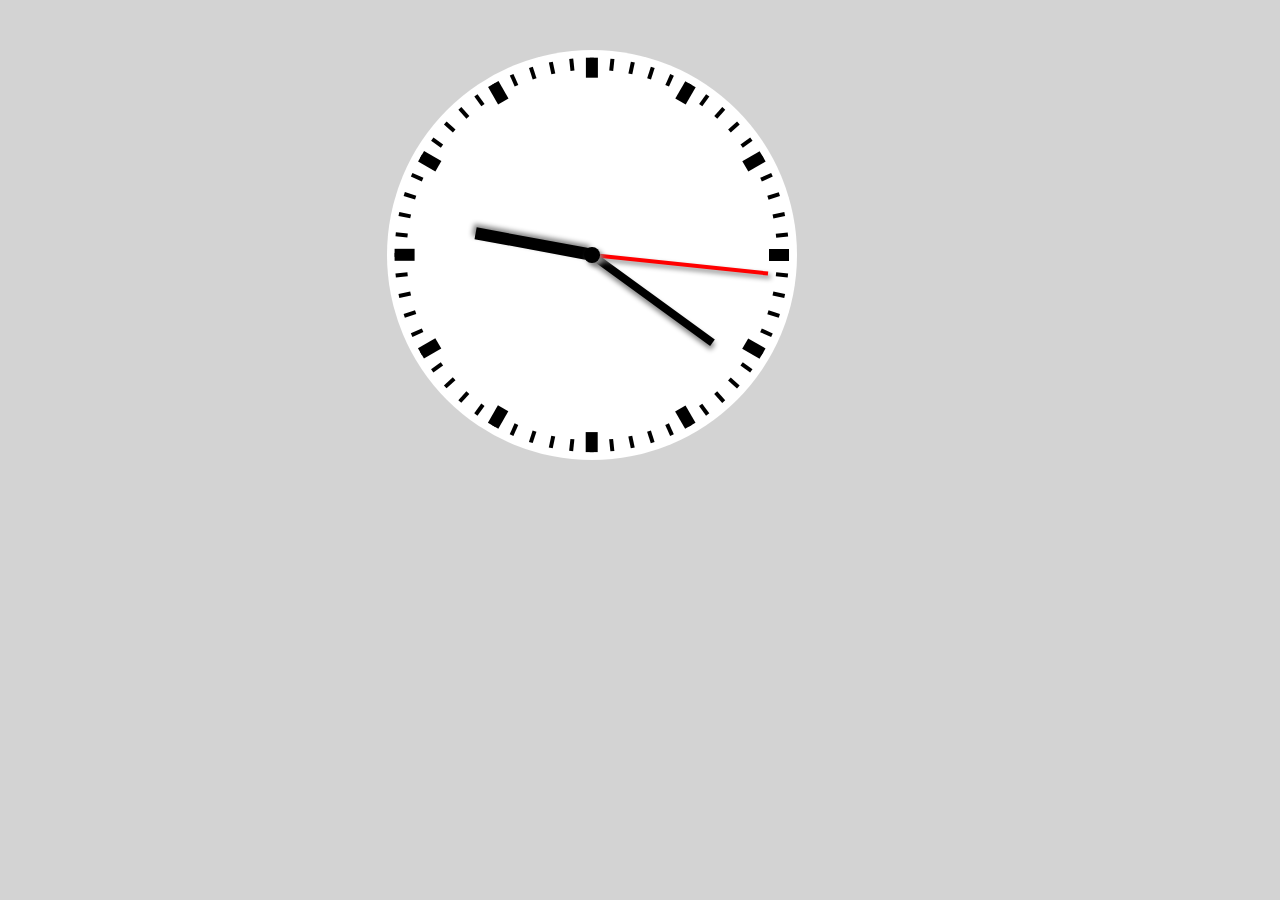
<file: JavaScript-Analog-Clock-master/index.html>
<!DOCTYPE html>
<html lang="en">

<head>
  <meta charset="utf-8">
  <title>CLOCK</title>
  <link rel="stylesheet" href="style.css">
</head>

<body>
  <div id="container">
    <div id="outer-circle">
      <div id="inner-circle">
        <h1 id="adtime"> </h1>
        <div id="minute-hand">
          <div class="visible" id="min"></div>
        </div>
        <div id="hour-hand">
          <div class="visible" id="hour"></div>
        </div>
        <div id="second-hand">
          <div class="visible" id="sec"></div>
        </div>
        <div id="center-dot"></div>
          
      </div>
    </div>
  </div>
  <script src="script.js"></script>
</body>

</html>
</file>
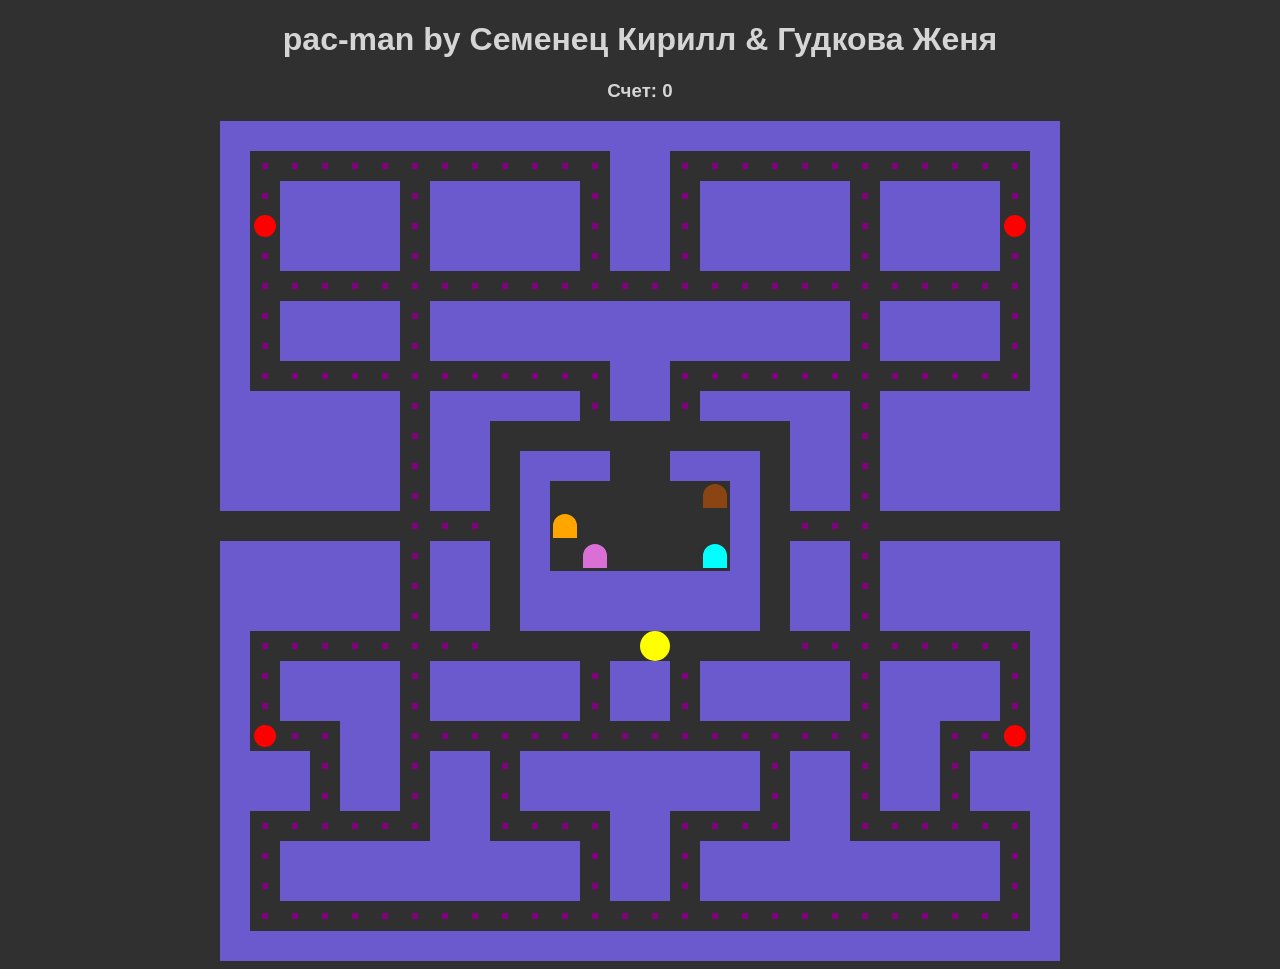
<file: pacman/index.html>
<!DOCTYPE html>
<html>
    <head>
        <title>PacMan</title>
        <link href="css/style.css" rel="stylesheet">
        <meta name="viewport" content="width=device-width,initial-scale=1.0, maximum-scale=1, user-scalable=no" />
    </head>

    <body>
        <h1>pac-man by Семенец Кирилл & Гудкова Женя</h1>
        <h3>Счет: <span id="score">0</span></h3>
        <div class="grid"></div>
        <script src="index.js"></script>
    </body>
</html>
</file>
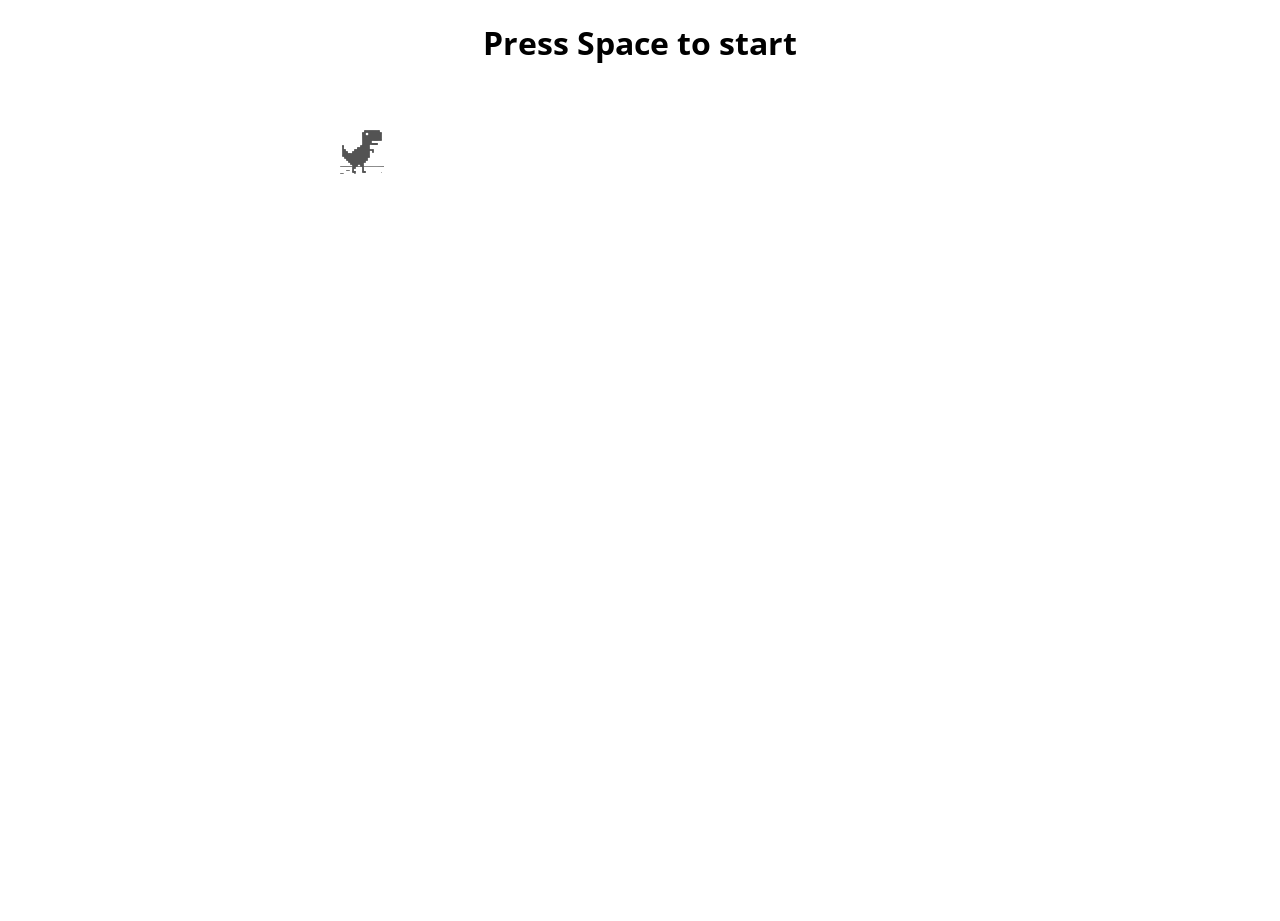
<file: trex/index.html>
<!doctype html>
<html>

<head>
    <meta charset="utf-8">
    <meta name="viewport" content="width=device-width, initial-scale=1.0,maximum-scale=1.0, user-scalable=no">
    <title >chrome easter egg: t-rex runner</title>
    <link rel="stylesheet" href="index.css">
    <link href="https://fonts.googleapis.com/css?family=Open+Sans" rel="stylesheet"> 
    <script src="index.js"></script>
</head>

<body id="t" class="offline">
    <div id="messageBox" class="sendmessage">
         <h1 style="text-align: center;font-family: 'Open Sans', sans-serif;">Press Space to start</h1>
         <div class="niokbutton" onclick="okbuttonsend()"></div>
    </div>
    <div id="main-frame-error" class="interstitial-wrapper">
        <div id="main-content">
            <div class="icon icon-offline" alt=""></div>
        </div>
        <div id="offline-resources">
            <img id="offline-resources-1x" src="assets/default_100_percent/100-offline-sprite.png">
            <img id="offline-resources-2x" src="assets/default_200_percent/200-offline-sprite.png">
            <template id="audio-resources">
                <audio id="offline-sound-press" src="[data-uri]"></audio>
                <audio id="offline-sound-hit" src="[data-uri]"></audio>
                <audio id="offline-sound-reached" src="[data-uri]"></audio>
            </template>
        </div>
    </div>
</body>

<script>
    document.onkeydown = function(evt) {
    evt = evt || window.event;
    if (evt.keyCode == 32) {
        var box = document.getElementById("messageBox");
        box.style.visibility="hidden";
    }
};
</script>
    
</html>
</file>
<file: JavaScript-Analog-Clock-master/style.css>
body{
  background-color: lightgrey;
}

#container{
  margin: auto;
  margin-top: 50px;
  width: 40%;
}

#inner-circle {
    position: absolute;
    top: 2%;
    left: 2%;
    width: 96%;
    height: 96%;
    background-color: white;
    border-radius: 50%;
   
}

#outer-circle {
    position: absolute;
    width: 410px;
    height: 410px;
    background-color: white;
    border-radius: 50%;
}

#second-hand {
    position: absolute;
    top: 49.5%;
    left: 0%;
    width: 100%;
    height: 1%;
}
.visible{
  position: absolute;
  top: 0%;
  left:50%;
}

#sec{
  background: red;
  width: 45%;
  height: 100%;
  /*border-radius: 90%;*/
  box-shadow: 3px 3px 5px #888888;
}

#minute-hand {
    position: absolute;
    top: 49%;
    left: 0%;
    width: 100%;
    height: 2%;
}

#min{
  background: black;
  width: 38%;
  height: 100%;
  /* border-radius: 90%; */
  box-shadow: 3px 3px 5px #888888;
}

#hour-hand {
    position: absolute;
    top: 48.5%;
    left: 0%;
    width: 100%;
    height: 3%;
}

#hour{
  background: black;
  width: 30%;
  height: 100%;
  /* border-radius: 90%; */
  box-shadow: 3px 3px 5px #888888;
}


#center-dot {
    position: absolute;
    top: 48%;
    left: 48%;
    width: 4%;
    height: 4%;
    background: black;
    border-radius: 50%;
    box-shadow: 3px 3px 5px #888888;
}

#adtime {
    position: absolute;
    top: -3%;
    left: 2%;
    width: 96%;
    height: 96%;
    background-color: white;
    border-radius: 50%;
    background-image: url("new.jpg");
}
</file>
<file: pacman/css/style.css>
:root {
    --bkg: #303030;
}

html, body {
    margin: 10;
    padding: 10;
    background-color: var(--bkg);
}

h1, h3 {
    text-align: center;
    font-family: Arial, Helvetica, sans-serif;
    color: rgba(255, 255, 255, .8);
}


.grid {
    display: flex;
    margin: 0 auto;
    flex-wrap: wrap;
    box-sizing: border-box;
    width: 420px;
    height: 420px;
}

.grid div {
    box-sizing: border-box;
    width: 15px;
    height: 15px;
}

.pac-dot {
    background-color: purple;
    border: 6px solid var(--bkg);
    box-sizing: border-box;
}

.wall {
    background-color: rgb(106, 90, 205);
    z-index: 2;
}

.power-pellet {
    background-color: red;
    border: 2px solid var(--bkg);
    box-sizing: border-box;
    border-radius: 7.5px;
}

.pacman,
.pac-left,
.pac-right,
.pac-up,
.pac-down {
    position: relative;
    background-color: yellow;
    box-sizing: border-box;
    border-radius: 50%;
}

/* анимации */
.pac-right {
    animation: move-right 300ms linear;
}

.pac-right:after {
    content: "";
    background: var(--bkg);
    position: absolute;
    width: 100%;
    height: 100%;
    animation: mouth-right 300ms infinite;
}

.pac-left {
    animation: move-left 300ms linear;
}

.pac-left:after {
    content: "";
    background: var(--bkg);
    position: absolute;
    width: 100%;
    height: 100%;
    animation: mouth-left 300ms infinite;
}

.pac-up {
    animation: move-up 300ms linear;
}

.pac-up:after {
    content: "";
    background: var(--bkg);
    position: absolute;
    width: 100%;
    height: 100%;
    animation: mouth-up 300ms infinite;
}

.pac-down {
    animation: move-down 300ms linear;
}

.pac-down:after {
    content: "";
    background: var(--bkg);
    position: absolute;
    width: 100%;
    height: 100%;
    animation: mouth-down 300ms infinite;
}

@keyframes move-right {
    0% { margin-left: -15px; margin-right: 15px }
    100% { margin-right: 0; margin-left: 0 }
}

@keyframes move-left {
    0% { margin-right: -15px; margin-left: 15px }
    100% { margin-left: 0; margin-right: 0 }
}

@keyframes move-up {
    0% { margin-bottom: -15px; margin-top: 15px }
    100% { margin-top: 0; margin-bottom: 0 }
}

@keyframes move-down {
    0% { margin-top: -15px; margin-bottom: 15px }
    100% { margin-bottom: 0; margin-top: 0 }
}

@keyframes mouth-right {
    0% { clip-path: polygon(100% 75%, 40% 50%, 100% 25%) }
    100% { clip-path: polygon(100% 50%, 50% 50%, 100% 50%) }
}

@keyframes mouth-left {
    0% { clip-path: polygon(0% 75%, 60% 50%, 0% 25%) }
    100% { clip-path: polygon(0% 50%, 50% 50%, 0% 50%) }
}

@keyframes mouth-up {
    0% { clip-path: polygon(25% 0%, 50% 40%, 75% 0%) }
    100% { clip-path: polygon(50% 0%, 50% 50%, 50% 0%) }
}

@keyframes mouth-down {
    0% { clip-path: polygon(25% 100%, 50% 60%, 75% 100%) }
    100% { clip-path: polygon(50% 100%, 50% 50%, 50% 100%) }
}

/* Призраки */

.ghost {
    border: 1px solid var(--bkg);
    box-sizing: border-box;
    z-index: 1;
    border-top-right-radius: 50%;
    border-top-left-radius: 50%;
}

.Kirill {
    background-color: rgb(218,112, 214);
}

.Zhenya {
    background-color: orange;
}

.Anton {
    background-color: aqua;
}

.Kamil {
    background-color: rgb(139,69, 19);
}

.scared-ghost {
    background-color: #4169e1;
}

/* Анимация призраков */

.Kirill-right { animation: ghost-right 350ms linear }
.Kirill-left { animation: ghost-left 350ms linear }
.Kirill-up { animation: ghost-up 350ms linear }
.Kirill-down { animation: ghost-down 350ms linear }

.Zhenya-right { animation: ghost-right 450ms linear }
.Zhenya-left { animation: ghost-left 450ms linear }
.Zhenya-up { animation: ghost-up 450ms linear }
.Zhenya-down { animation: ghost-down 450ms linear }

.Anton-right { animation: ghost-right 400ms linear }
.Anton-left { animation: ghost-left 400ms linear }
.Anton-up { animation: ghost-up 400ms linear }
.Anton-down { animation: ghost-down 400ms linear }

.Kamil-right { animation: ghost-right 475ms linear }
.Kamil-left { animation: ghost-left 475ms linear }
.Kamil-up { animation: ghost-up 475ms linear }
.Kamil-down { animation: ghost-down 475ms linear }

@keyframes ghost-right {
    0% { margin-left: -15px; margin-right: 15px }
    100% { margin-right: 0; margin-left: 0 }
}

@keyframes ghost-left {
    0% { margin-right: -15px; margin-left: 15px }
    100% { margin-left: 0; margin-right: 0 }
}

@keyframes ghost-up {
    0% { margin-bottom: -15px; margin-top: 15px }
    100% { margin-top: 0; margin-bottom: 0 }
}

@keyframes ghost-down {
    0% { margin-top: -15px; margin-bottom: 15px }
    100% { margin-bottom: 0; margin-top: 0 }
}



@media (min-width: 1000px) {
    .grid {
        width: 840px;
        height: 840px;
    }

    .grid div {
        width: 30px;
        height: 30px;
    }

    .pac-dot {
        border: 12px solid var(--bkg);
        box-sizing: border-box;
    }
    
    .power-pellet {
        border: 4px solid var(--bkg);
        border-radius: 15px;
    }
    
    .pacman {
        border-radius: 15px;
    }

    .ghost {
        border: 3px solid var(--bkg);
    }

    /* анимации */

    @keyframes move-right {
        0% { margin-left: -30px; margin-right: 30px }
        100% { margin-right: 0; margin-left: 0 }
    }

    @keyframes move-left {
        0% { margin-right: -30px; margin-left: 30px }
        100% { margin-left: 0; margin-right: 0 }
    }

    @keyframes move-up {
        0% { margin-bottom: -30px; margin-top: 30px }
        100% { margin-top: 0; margin-bottom: 0 }
    }

    @keyframes move-down {
        0% { margin-top: -30px; margin-bottom: 30px }
        100% { margin-bottom: 0; margin-top: 0 }
    }

    @keyframes ghost-right {
        0% { margin-left: -30px; margin-right: 30px }
        100% { margin-right: 0; margin-left: 0 }
    }
    
    @keyframes ghost-left {
        0% { margin-right: -30px; margin-left: 30px }
        100% { margin-left: 0; margin-right: 0 }
    }
    
    @keyframes ghost-up {
        0% { margin-bottom: -30px; margin-top: 30px }
        100% { margin-top: 0; margin-bottom: 0 }
    }
    
    @keyframes ghost-down {
        0% { margin-top: -30px; margin-bottom: 30px }
        100% { margin-bottom: 0; margin-top: 0 }
    }
}
</file>
<file: trex/index.css>
/* Copyright 2013 The Chromium Authors. All rights reserved.
 * Use of this source code is governed by a BSD-style license that can be
 * found in the LICENSE file. */

html, body {
  padding: 0;
  margin: 0;
  width: 100%;
  height: 100%;
}

.icon {
  -webkit-user-select: none;
  user-select: none;
  display: inline-block;
}

.icon-offline {
  content: -webkit-image-set( url(assets/default_100_percent/100-error-offline.png) 1x, url(assets/default_200_percent/200-error-offline.png) 2x);
  position: relative;
}

.hidden {
  display: none;
}


/* Offline page */

.offline .interstitial-wrapper {
  color: #2b2b2b;
  font-size: 1em;
  line-height: 1.55;
  margin: 0 auto;
  max-width: 600px;
  padding-top: 100px;
  width: 100%;
}

.offline .runner-container {
  height: 150px;
  max-width: 600px;
  overflow: hidden;
  position: absolute;
  top: 35px;
  width: 44px;
}

.offline .runner-canvas {
  height: 150px;
  max-width: 600px;
  opacity: 1;
  overflow: hidden;
  position: absolute;
  top: 0;
  z-index: 2;
}

.offline .controller {
  background: rgba(247, 247, 247, .1);
  height: 100vh;
  left: 0;
  position: absolute;
  top: 0;
  width: 100vw;
  z-index: 1;
}

#offline-resources {
  display: none;
}

@media (max-width: 420px) {
  .suggested-left > #control-buttons, .suggested-right > #control-buttons {
    float: none;
  }
  .snackbar {
    left: 0;
    bottom: 0;
    width: 100%;
    border-radius: 0;
  }
}

@media (max-height: 350px) {
  h1 {
    margin: 0 0 15px;
  }
  .icon-offline {
    margin: 0 0 10px;
  }
  .interstitial-wrapper {
    margin-top: 5%;
  }
  .nav-wrapper {
    margin-top: 30px;
  }
}

@media (min-width: 600px) and (max-width: 736px) and (orientation: landscape) {
  .offline .interstitial-wrapper {
    margin-left: 0;
    margin-right: 0;
  }
}

@media (min-width: 420px) and (max-width: 736px) and (min-height: 240px) and (max-height: 420px) and (orientation:landscape) {
  .interstitial-wrapper {
    margin-bottom: 100px;
  }
}

@media (min-height: 240px) and (orientation: landscape) {
  .offline .interstitial-wrapper {
    margin-bottom: 90px;
  }
  .icon-offline {
    margin-bottom: 20px;
  }
}

@media (max-height: 320px) and (orientation: landscape) {
  .icon-offline {
    margin-bottom: 0;
  }
  .offline .runner-container {
    top: 10px;
  }
}

@media (max-width: 240px) {
  .interstitial-wrapper {
    overflow: inherit;
    padding: 0 8px;
  }
}
</file>
